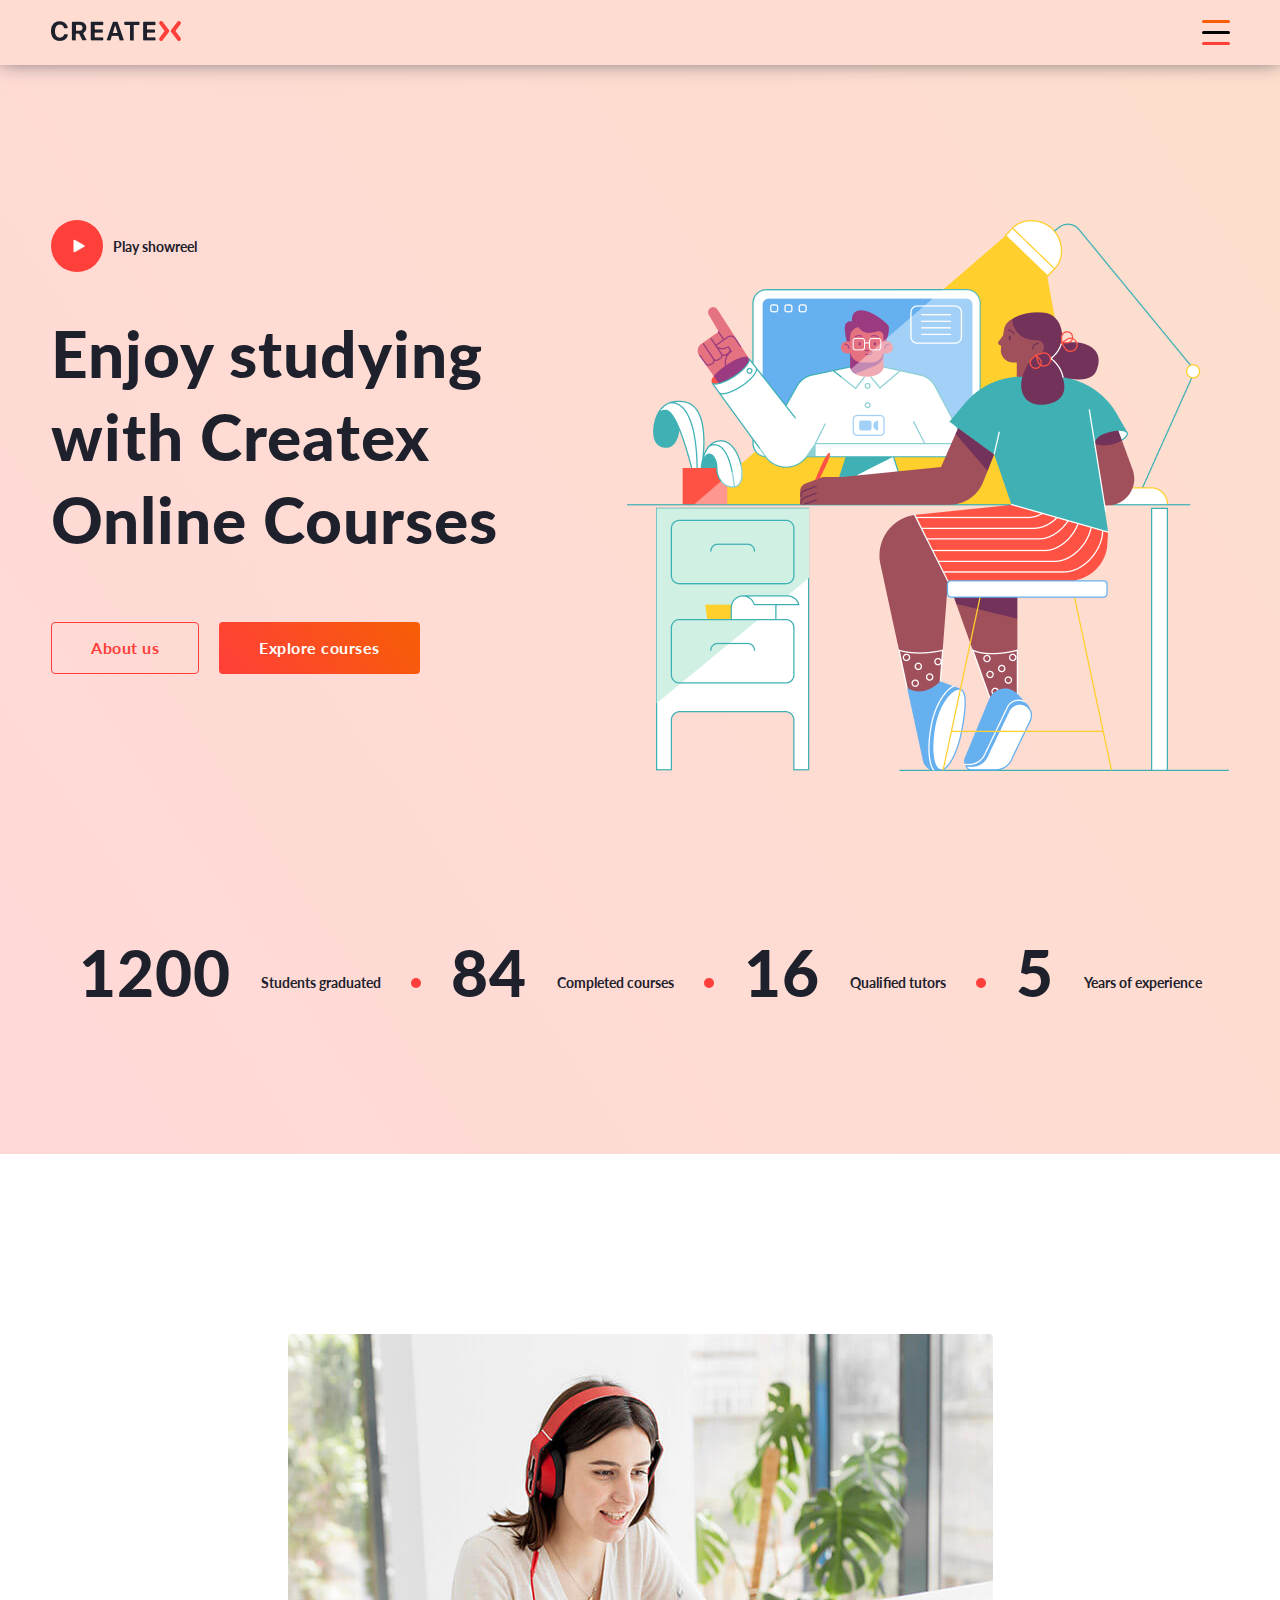
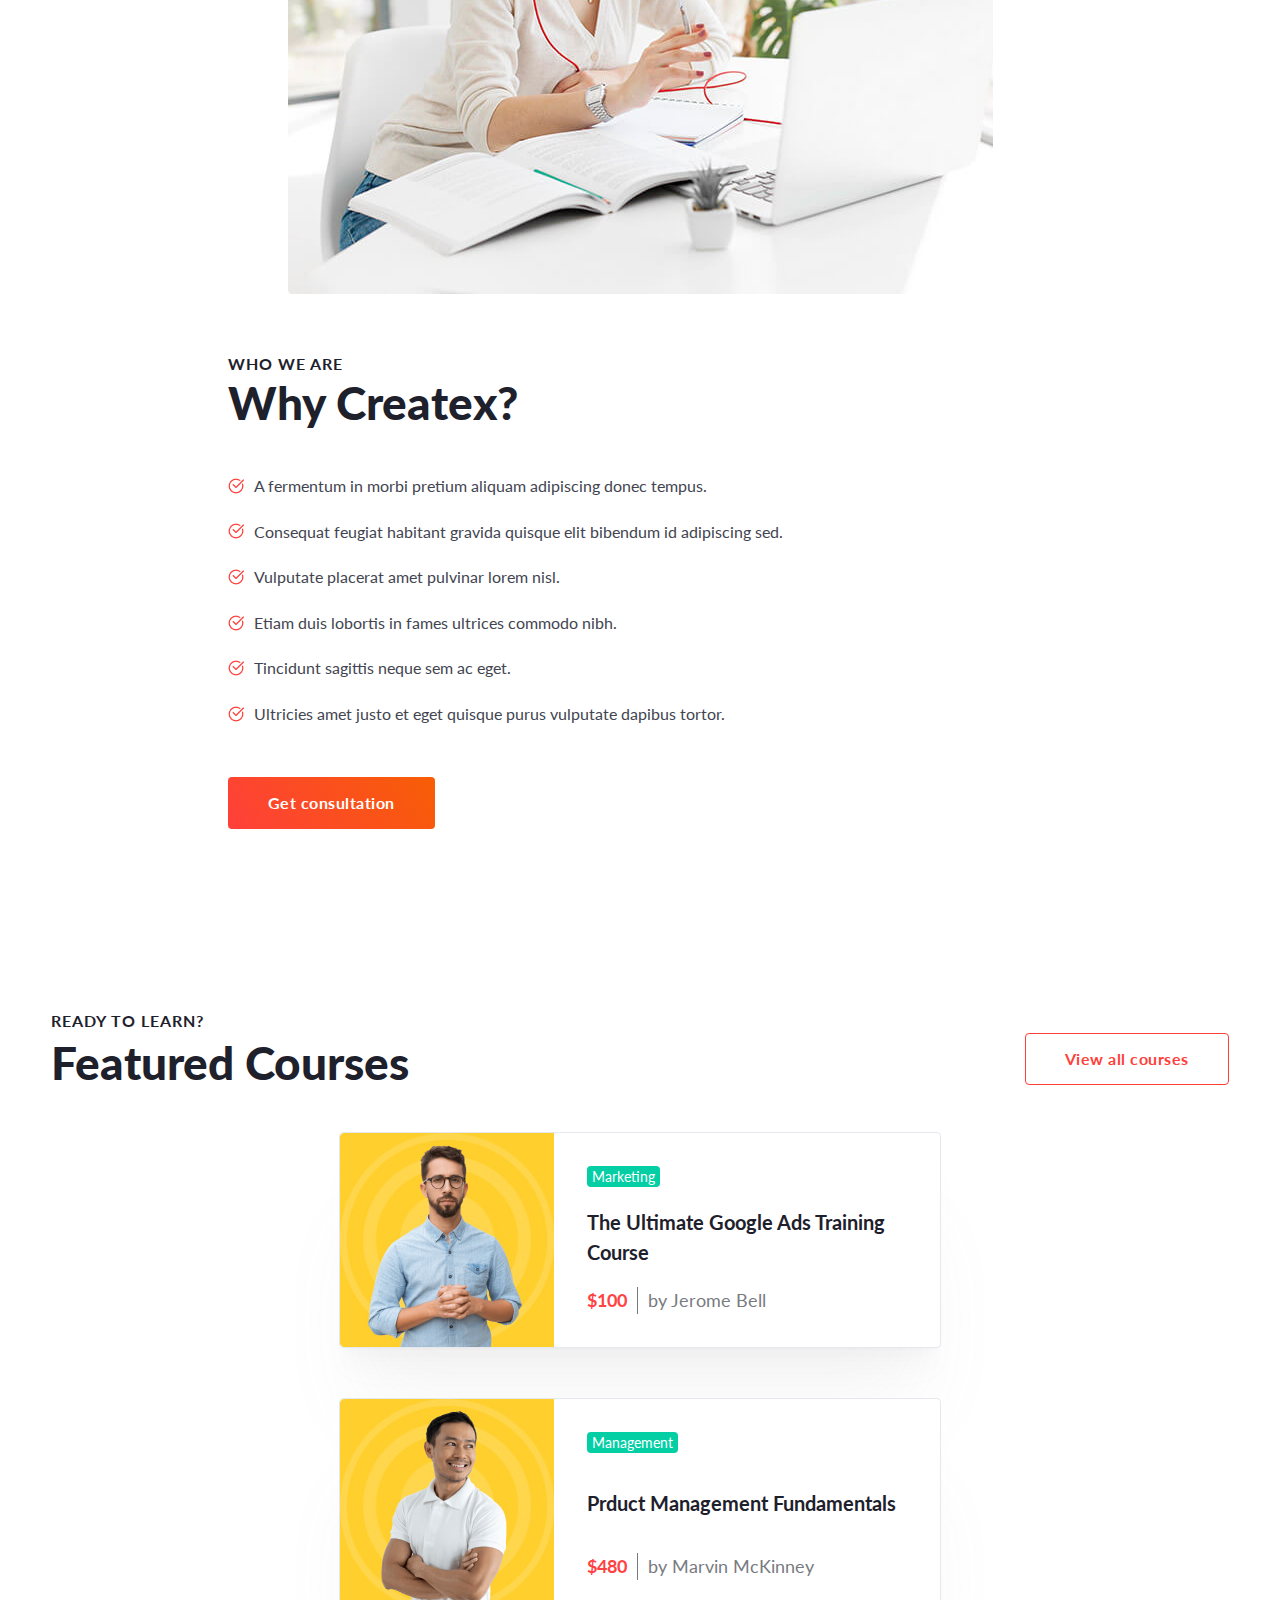
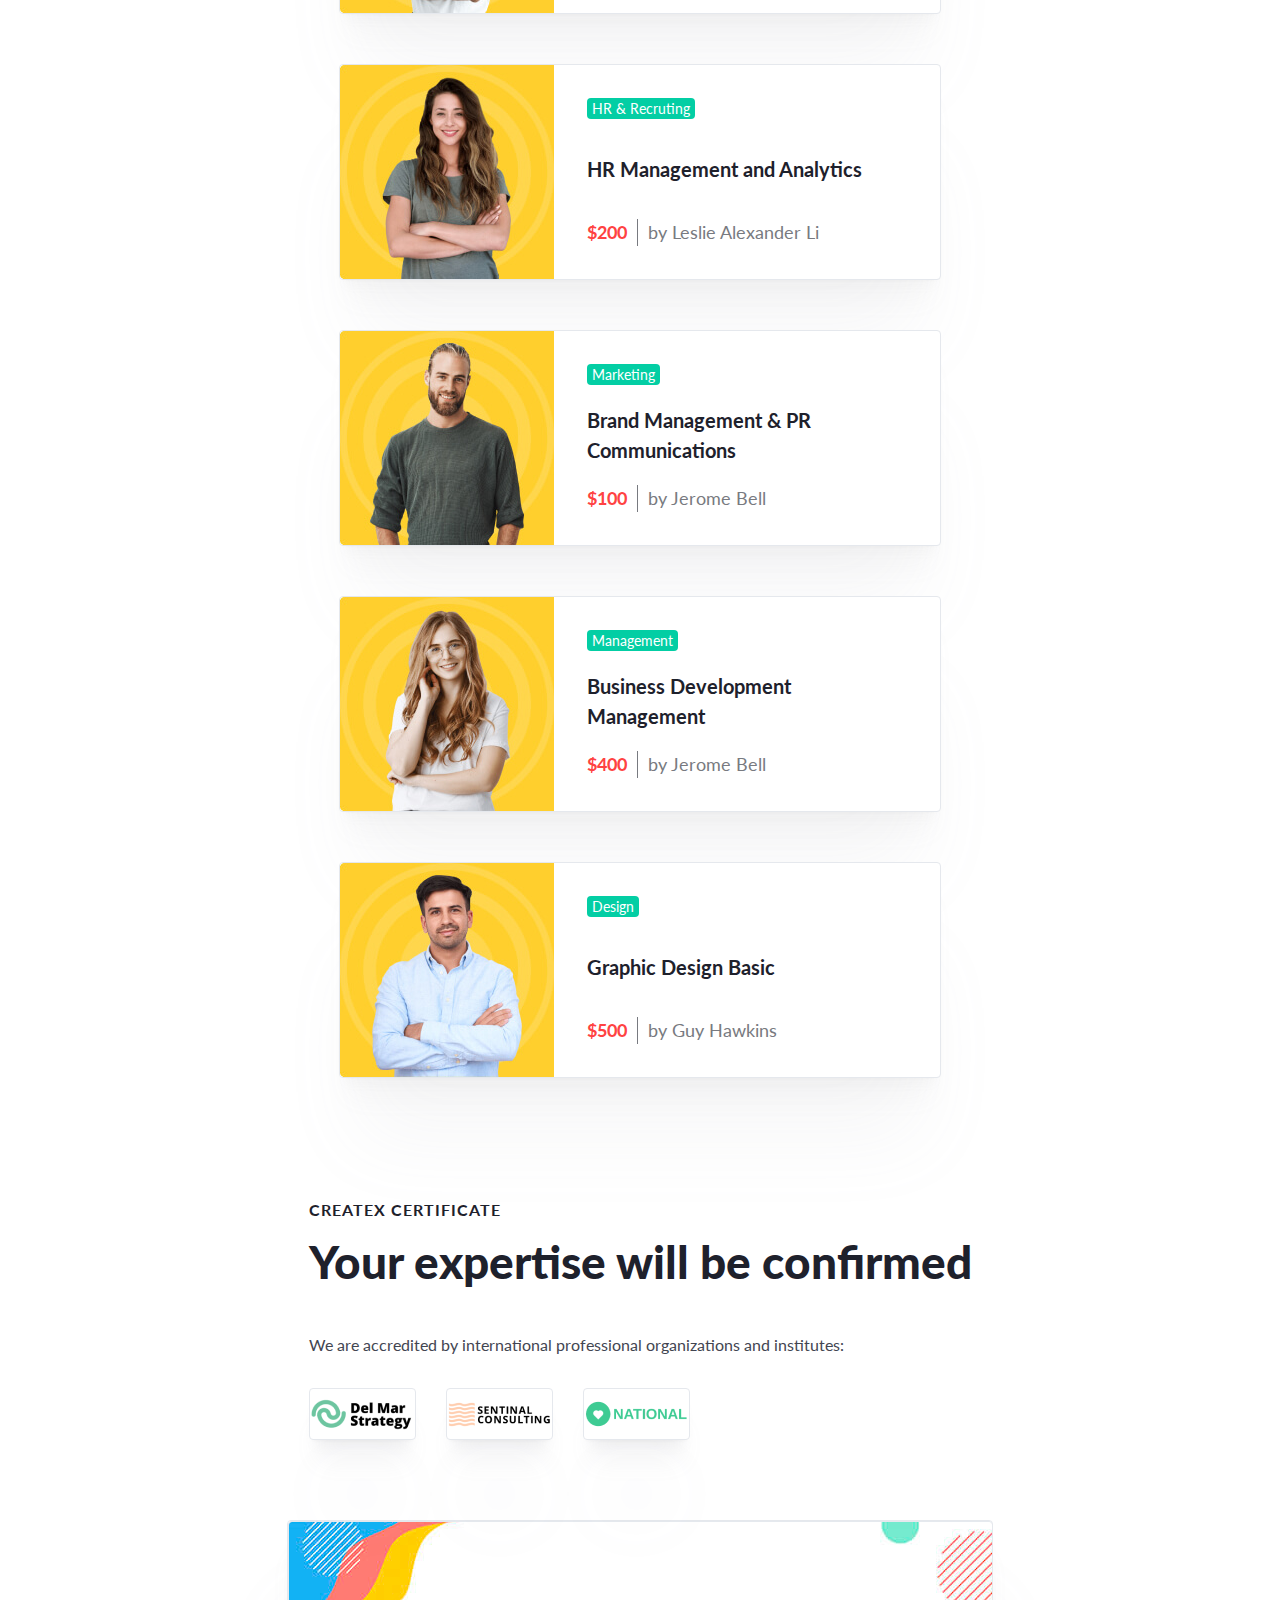
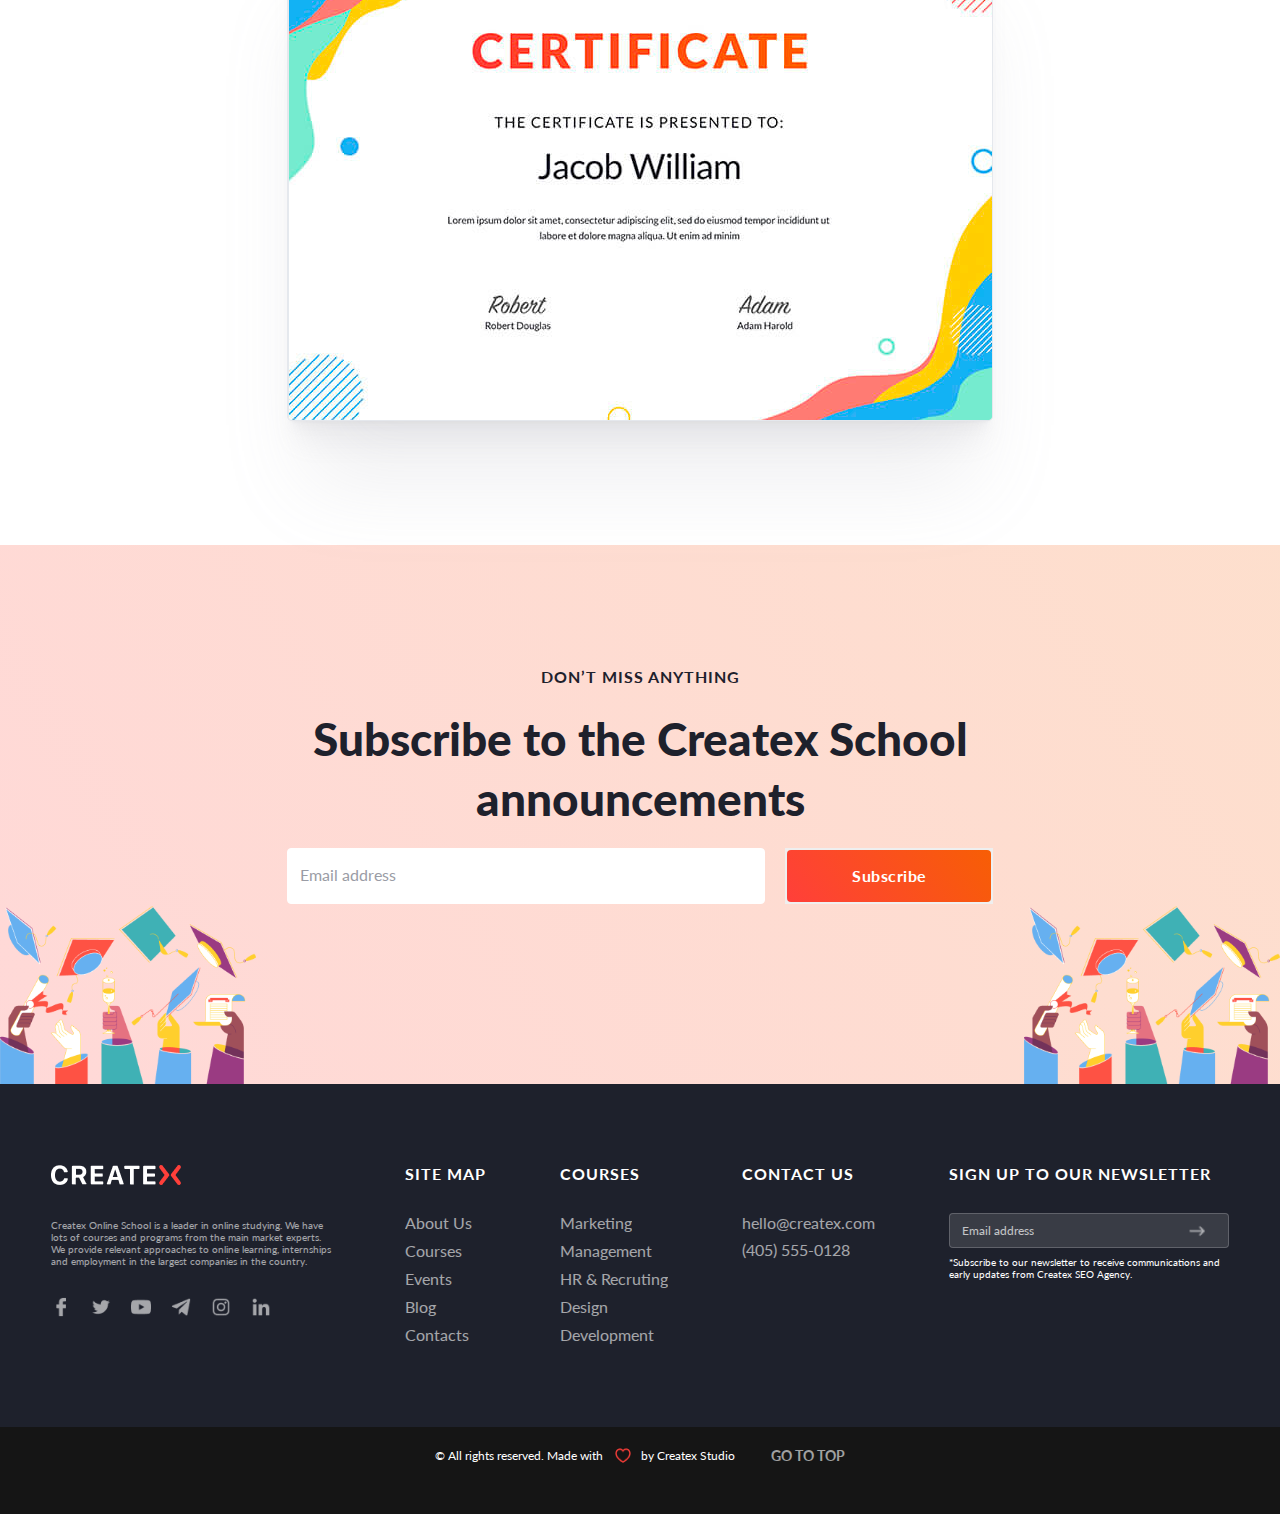
<file: index.html>
<!DOCTYPE html>
<html lang="en">
<head>
    <link rel="preconnect" href="https://fonts.googleapis.com">
    <link rel="preconnect" href="https://fonts.gstatic.com" crossorigin>
    <link href="https://fonts.googleapis.com/css2?family=Lato:wght@300;400;700&display=swap" rel="stylesheet">
    <link rel="stylesheet" href="index.css">
    <meta charset="UTF-8">
    <meta http-equiv="X-UA-Compatible" content="IE=edge">
    <meta name="viewport" content="width=device-width, initial-scale=1.0">
    <title>Document</title>
</head>
<body id="goTop">
    <input class="navbtn__input" type="checkbox" id="navbtn">
    <label class="close" for="navbtn"></label>
    <div class="bg"></div>
    <nav class="navbar">
        <div class="container">
            <div class="flexbox flexbox-g60 flexbox-ai">
                <a href="#"><img src="media/logo.png" alt=""></a>
                <ul>
                    <li><a href="#">About us</a></li>
                    <li><a href="courses.html">Courses</a></li>
                    <li><a href="#">Events</a></li>
                    <li><a href="#">Blog</a></li>
                    <li><a href="#">Contacts</a></li>
                </ul>
            </div>
            
            <div class="flexbox flexbox-g30 flexbox-ai">
                <a href="#">
                    <div class="btn">
                        <div class="btn__bg"></div>
                        <p>
                            Get consultation
                        </p>
                    </div>
                </a>
                
                <ul>
                    <img src="media/person.png" alt="">
                    <li><a href="#">Log in</a></li>
                    <li><a>/</a></li>
                    <li><a href="#">Register</a></li>
                </ul>
            </div>
           
            <label class="navbtn__icon" for="navbtn"><span class="navbtn__icon__elements" ></span></label>
        </div>
    </nav>

    <section class="showcase">
        <div class="container">
            <div class="text">
                <a href="#">
                <div class="flexbox flexbox-g10 flexbox-ai"><div class="circle">
                   
                        <img src="media/Polygon.png" alt="">
                    </div>
                    <p class="p">Play showreel</p>
                    
                </div></a>
                <h1>Enjoy studying
                    with Createx Online Courses</h1>
                    <div class="flexbox flexbox-g20">
                        <a href="#">
                            <div class="btn btn-transparent">
                                <div class="btn__bg"></div>
                                <p>
                                    About us
                                </p>
                            </div>
                        </a>
                        <a href="#">
                            <div class="btn">
                                <div class="btn__bg"></div>
                                <p>
                                    Explore courses
                                </p>
                            </div>
                        </a>
                    </div>
                   
                
            </div>
            <img src="media/illustration.png" alt="">
            
        </div>
        <div class="flexbox flexbox-c flexbox-g30 flexbox-ai">
            <h1>1200</h1><p class="p">Students graduated</p>
            <span></span>
            <h1>84</h1><p class="p">Completed courses</p>
        <span></span>
            <h1>16</h1><p class="p">Qualified tutors</p>
        <span></span>
            <h1>5</h1><p class="p">Years of experience</p>
        </div>
    </section>
    <section class="aboutUs">
        <div class="container">
            <div class="flexbox flexbox-sb">
                <img src="media/why createx.png" alt="">
                <div class="text">
                    <h2>Who we are</h2>
                    <h1>Why Createx?</h1>
                    <ul>
                        <li><img src="media/checked.png" alt="">
                        <p>A fermentum in morbi pretium aliquam adipiscing donec tempus.</p></li>
                        <li><img src="media/checked.png" alt=""><p>Consequat feugiat habitant gravida quisque elit bibendum id adipiscing sed.</p></li>
                        <li><img src="media/checked.png" alt=""><p>Vulputate placerat amet pulvinar lorem nisl.</p></li>
                        <li><img src="media/checked.png" alt=""><p>Etiam duis lobortis in fames ultrices commodo nibh.</p></li>
                        <li><img src="media/checked.png" alt="">
                        <p>Tincidunt sagittis neque sem ac eget.</p></li>
                        <li><img src="media/checked.png" alt="">
                        <p>Ultricies amet justo et eget quisque purus vulputate dapibus tortor.</p></li>
                    </ul>
                    <span>
                        <a href="#">
                            <div class="btn">
                                <div class="btn__bg"></div>
                                <p>
                                    Get consultation
                                </p>
                            </div>
                        </a>
                    </span>
                    
                </div>
            </div>
        </div>
    </section>

<section class="feature">
    <div class="container">
        <h2>Ready to learn?</h2>
        <div class="flexbox flexbox-sb">
            <h1>Featured Courses</h1>
            <a href="#">
                    <div class="btn btn-transparent">
                        <div class="btn__bg"></div>
                        <p>
                            View all courses
                        </p>
                    </div>
                
            </a>
        </div>
        <div class="cards">
            <div class="card">
                <img src="media/image1.png" alt="">
                <div class="text">
                    <h5>Marketing</h5>
                    <h1>The Ultimate Google Ads Training Course</h1>
                    <div class="flexbox flexbox-g10">
                        <p>$100</p>
                        <p>by Jerome Bell</p>
                    </div>
                </div>
            </div>
            <div class="card">
                <img src="media/image2.png" alt="">
                <div class="text">
                    <h5>Management</h5>
                    <h1>Prduct Management Fundamentals</h1>
                    <div class="flexbox flexbox-g10">
                        <p>$480</p>
                        <p>by Marvin McKinney</p>
                    </div>
                </div>
            </div>
            <div class="card">
                <img src="media/image3.png" alt="">
                <div class="text">
                    <h5>HR & Recruting</h5>
                    <h1>HR  Management and Analytics</h1>
                    <div class="flexbox flexbox-g10">
                        <p>$200</p>
                        <p>by Leslie Alexander Li</p>
                    </div>
                </div>
            </div>
            <div class="card">
                <img src="media/image4.png" alt="">
                <div class="text">
                    <h5>Marketing</h5>
                    <h1>Brand Management & PR Communications</h1>
                    <div class="flexbox flexbox-g10">
                        <p>$100</p>
                        <p>by Jerome Bell</p>
                    </div>
                </div>
            </div>
            <div class="card">
                <img src="media/image5.png" alt="">
                <div class="text">
                    <h5>Management</h5>
                    <h1>Business Development Management</h1>
                    <div class="flexbox flexbox-g10">
                        <p>$400</p>
                        <p>by Jerome Bell</p>
                    </div>
                </div>
            </div>
            <div class="card">
                <img src="media/image6.png" alt="">
                <div class="text">
                    <h5>Design</h5>
                    <h1>Graphic Design Basic</h1>
                    <div class="flexbox flexbox-g10">
                        <p>$500</p>
                        <p>by Guy Hawkins</p>
                    </div>
                </div>
            </div>
        </div>
    </div>
</section>

    <section class="certificate">
        <div class="container">
            <div class="flexbox flexbox-sb flexbox-ai">
                <div class="text">
                    <h2>Createx Certificate</h2>
                    <h1>Your expertise will be confirmed</h1>
                    <p>We are accredited by international professional organizations and institutes:</p>
                    <div class="flexbox flexbox-g30"><img src="media/Del Mar Strategy Logo 1.png" alt="">
                        
                    <img src="media/Sentinal Consulting Logo 1.png" alt=""><img src="media/National Health Logo 1.png" alt=""></div>
                </div>
                <div data-aos="fade-up"
     data-aos-anchor-placement="bottom-bottom">
     <img src="media/certificate.png" alt="">
</div>
            </div>
        </div>
    </section>
    <section class="subscribe">
        <div class="container">
            <h2>
                Don’t miss anything
            </h2>
            <h1>Subscribe to the Createx School announcements</h1>
            <form action="#">
                <input type="email" placeholder="Email address">
                <button class="btn" type="submit">
                    <div class="btn__bg"></div>
                                <p>
                                    Subscribe
                                </p>
                </button>
            </form>
            
        </div>
        <img src="media/chear up.png" alt="">
        <img src="media/chear up.png" alt="">
    </section>
</body>
<footer>
    <section class="part1">
        <div class="container">
            <div class="flexbox flexbox-column flexbox-sb">
                <a class="logo" href="#"><img src="media/logofoot.png" alt=""></a>
                <p class="greyish">
                    Createx Online School is a leader in online studying. We have lots of courses and programs from the main market experts. We provide relevant approaches to online learning, internships and employment in the largest companies in the country. 
                </p>
                <div class="flexbox flexbox-g20">
                   <a href="#"><div class="img img-1"></div></a>
                   <a href="#"><div class="img img-2"></div></a>
                   <a href="#"><div class="img img-3"></div></a>
                   <a href="#"><div class="img img-4"></div></a>
                   <a href="#"><div class="img img-5"></div></a>
                   <a href="#"><div class="img img-6"></div></a>
                </div>
            </div>
            <div class="flexbox flexbox-column flexbox-g30">
                <h1>SITE MAP</h1>
                <ul>
                    <li><a href="#">About Us</a></li>
                    <li><a href="#">Courses</a></li>
                    <li><a href="#">Events</a></li>
                    <li><a href="#">Blog</a></li>
                    <li><a href="#">Contacts</a></li>
                </ul>
            </div>
            <div class="flexbox flexbox-column flexbox-g30">
                <h1>COURSES</h1>
                <ul>
                    <li><a href="#">Marketing</a></li>
                    <li><a href="#">Management</a></li>
                    <li><a href="#">HR & Recruting</a></li>
                    <li><a href="#">Design</a></li>
                    <li><a href="#">Development</a></li>
                </ul>
            </div>
            <div class="flexbox flexbox-column flexbox-g30">
                <h1>CONTACT US</h1>
                <ul>
                    <li><div class="flexbox flexbox-g10"> 
                        <a href="mailto:hello@createx.com">hello@createx.com</a>
                    </div></li>
                    <li><div class="flexbox flexbox-g10">
                        <a href="phone:(405) 555-0128">(405) 555-0128</a>
                    </div></li>
                </ul>
                
                
                
               
            </div>
            <div class="flexbox flexbox-column flexbox-g30">
                
                    <h1>SIGN UP TO OUR NEWSLETTER</h1>
                    
                    <ul>
                        <li><form action="#">
                            <input type="email" placeholder="Email address">
                            <button type="submit"></button>
                        </form></li>
                        <li><p>
                            *Subscribe to our newsletter to receive communications and early updates from Createx SEO Agency.
                        </p></li>
                    </ul>
                    
                
            </div>
        </div>
        
    </section>
    <section class="part2">
        <div class="container">
            <div class="flexbox flexbox-sb flexbox-ai">
                <div class="flexbox flexbox-g10"><p>© All rights reserved. Made with</p><img src="media/love.png" alt=""><p>by Createx Studio </p></div>
                <a href="#goTop"><h1>GO TO TOP</h1></a>
                
                
            </div>
        </div>
       
    </section>
</footer>
</html>
</file>
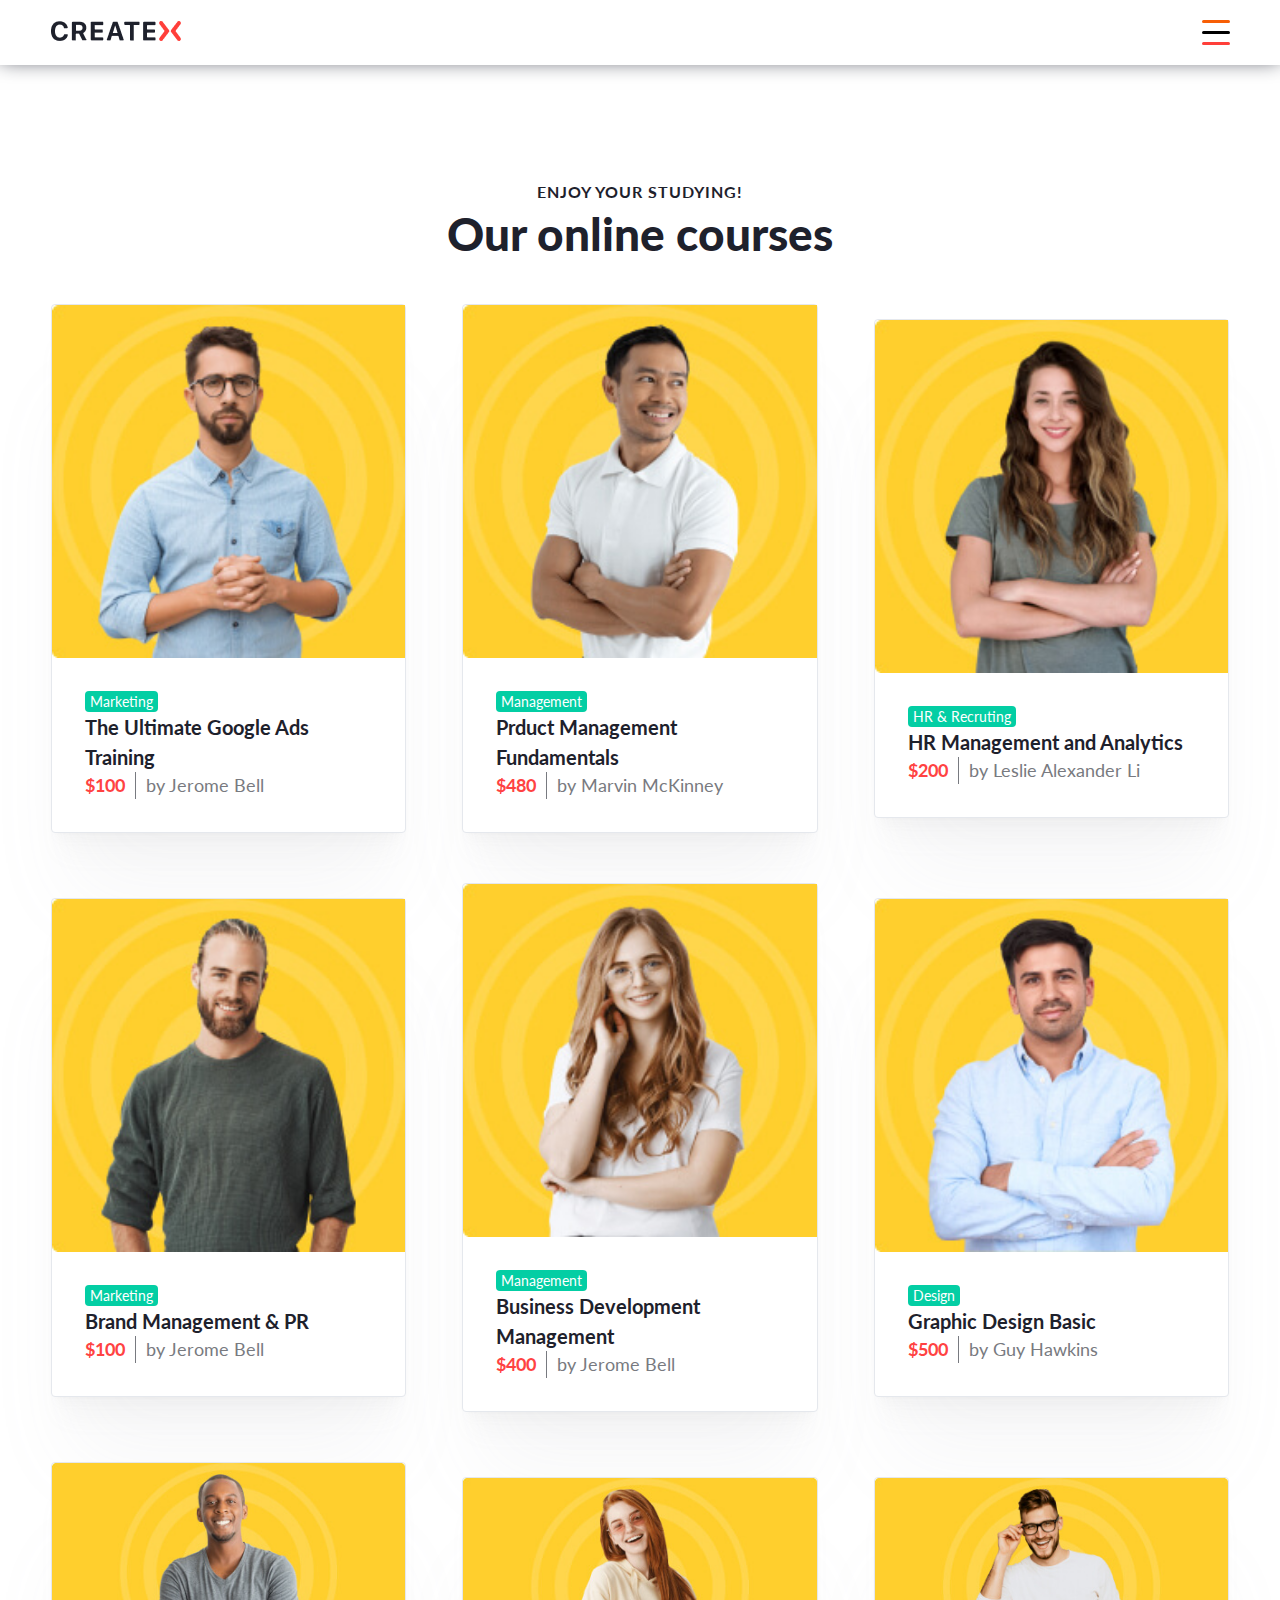
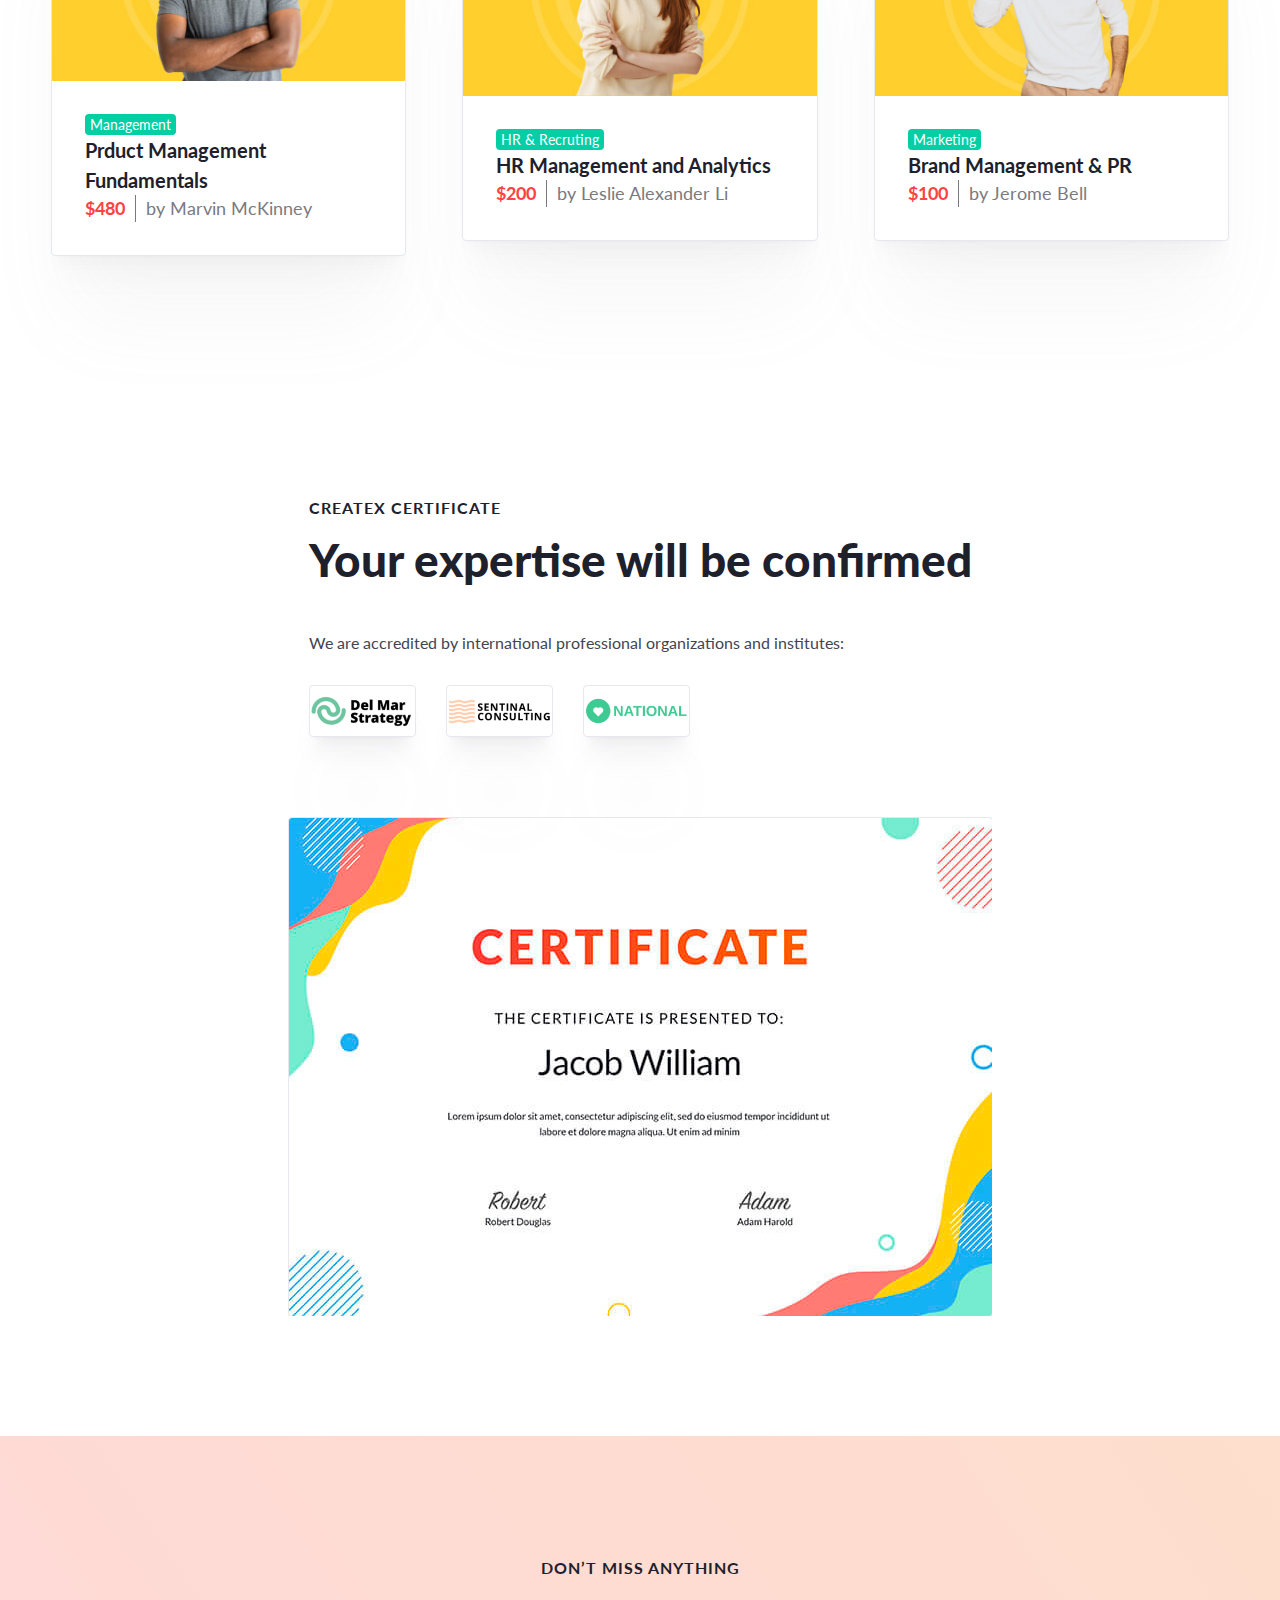
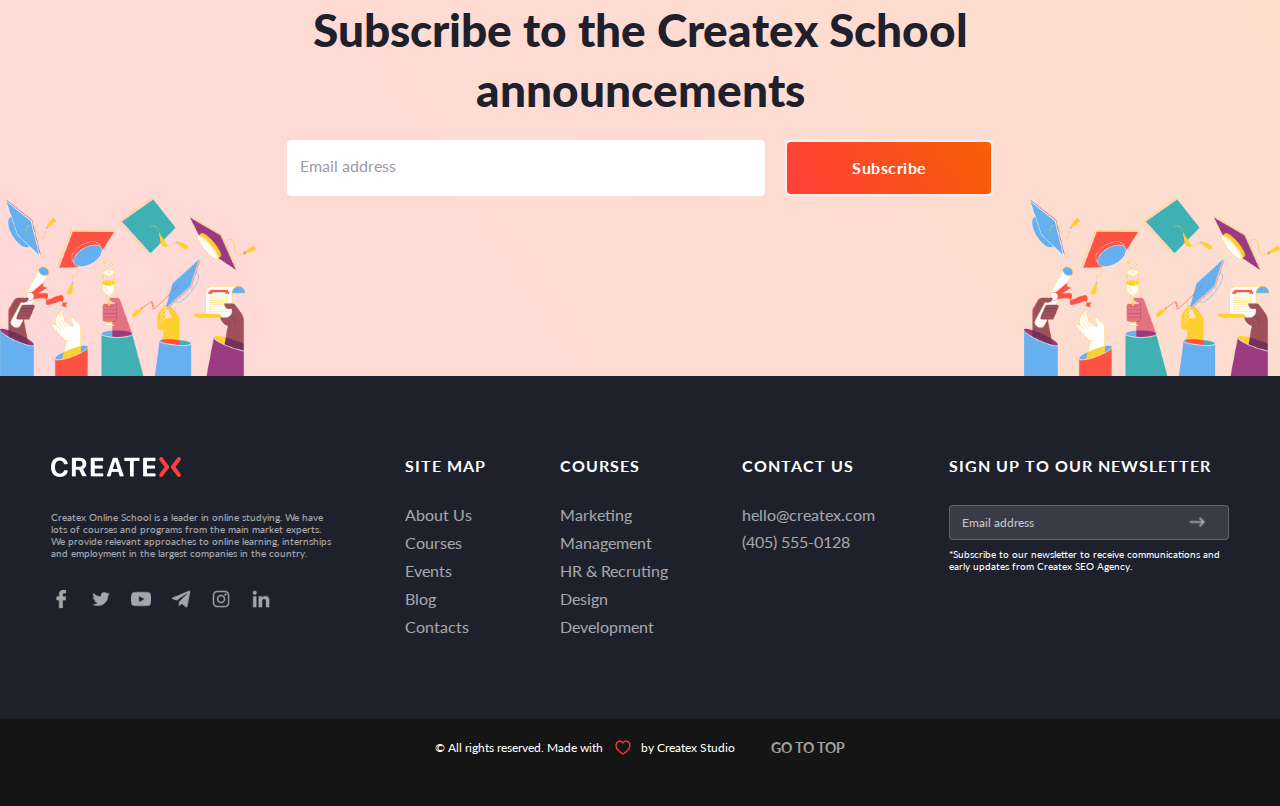
<file: courses.html>
<!DOCTYPE html>
<html lang="en">
<head>
    <link rel="preconnect" href="https://fonts.googleapis.com">
    <link rel="preconnect" href="https://fonts.gstatic.com" crossorigin>
    <link href="https://fonts.googleapis.com/css2?family=Lato:wght@300;400;700&display=swap" rel="stylesheet">
    <link rel="stylesheet" href="index.css">
    <meta charset="UTF-8">
    <meta http-equiv="X-UA-Compatible" content="IE=edge">
    <meta name="viewport" content="width=device-width, initial-scale=1.0">
    <title>Document</title>
</head>
<body id="goTop">
    <input class="navbtn__input" type="checkbox" id="navbtn">
    <label class="close" for="navbtn"></label>
    <div class="bg"></div>
    <nav class="navbar navbar-white">
        <div class="container">
            <div class="flexbox flexbox-g60 flexbox-ai">
                <a href="#"><img src="media/logo.png" alt=""></a>
                <ul>
                    <li><a href="#">About us</a></li>
                    <li><a class="active" href="index.html">Courses</a></li>
                    <li><a href="#">Events</a></li>
                    <li><a href="#">Blog</a></li>
                    <li><a href="#">Contacts</a></li>
                </ul>
            </div>
            
            <div class="flexbox flexbox-g30 flexbox-ai">
                <a href="#">
                    <div class="btn">
                        <div class="btn__bg"></div>
                        <p>
                            Get consultation
                        </p>
                    </div>
                </a>
                
                <ul>
                    <img src="media/person.png" alt="">
                    <li><a href="#">Log in</a></li>
                    <li><a>/</a></li>
                    <li><a href="#">Register</a></li>
                </ul>
            </div>
           
            <label class="navbtn__icon" for="navbtn"><span class="navbtn__icon__elements" ></span></label>
        </div>
    </nav>

    <section class="lessons">
        <div class="container">
            <div class="flexbox flexbox-ai flexbox-column">
               <h2>Enjoy your studying!</h2>
            <h1>Our online courses</h1> 
            </div>
            <div class="cards">
                <div class="card">
                    <img src="media/image1.png" alt="">
                    <div class="text">
                        <h5>Marketing</h5>
                        <h1>The Ultimate Google Ads Training</h1>
                        <div class="flexbox flexbox-g10">
                            <p>$100</p>
                            <p>by Jerome Bell</p>
                        </div>
                    </div>
                </div>
                <div class="card">
                    <img src="media/image2.png" alt="">
                    <div class="text">
                        <h5>Management</h5>
                        <h1>Prduct Management Fundamentals</h1>
                        <div class="flexbox flexbox-g10">
                            <p>$480</p>
                            <p>by Marvin McKinney</p>
                        </div>
                    </div>
                </div>
                <div class="card">
                    <img src="media/image3.png" alt="">
                    <div class="text">
                        <h5>HR & Recruting</h5>
                        <h1>HR  Management and Analytics</h1>
                        <div class="flexbox flexbox-g10">
                            <p>$200</p>
                            <p>by Leslie Alexander Li</p>
                        </div>
                    </div>
                </div>
                <div class="card">
                    <img src="media/image4.png" alt="">
                    <div class="text">
                        <h5>Marketing</h5>
                        <h1>Brand Management & PR</h1>
                        <div class="flexbox flexbox-g10">
                            <p>$100</p>
                            <p>by Jerome Bell</p>
                        </div>
                    </div>
                </div>
                <div class="card">
                    <img src="media/image5.png" alt="">
                    <div class="text">
                        <h5>Management</h5>
                        <h1>Business Development Management</h1>
                        <div class="flexbox flexbox-g10">
                            <p>$400</p>
                            <p>by Jerome Bell</p>
                        </div>
                    </div>
                </div>
                <div class="card">
                    <img src="media/image6.png" alt="">
                    <div class="text">
                        <h5>Design</h5>
                        <h1>Graphic Design Basic</h1>
                        <div class="flexbox flexbox-g10">
                            <p>$500</p>
                            <p>by Guy Hawkins</p>
                        </div>
                    </div>
                </div>
                <div class="card">
                    <img src="media/image7.png" alt="">
                    <div class="text">
                        <h5>Management</h5>
                        <h1>Prduct Management Fundamentals</h1>
                        <div class="flexbox flexbox-g10">
                            <p>$480</p>
                            <p>by Marvin McKinney</p>
                        </div>
                    </div>
                </div>
                <div class="card">
                    <img src="media/image8.png" alt="">
                    <div class="text">
                        <h5>HR & Recruting</h5>
                        <h1>HR  Management and Analytics</h1>
                        <div class="flexbox flexbox-g10">
                            <p>$200</p>
                            <p>by Leslie Alexander Li</p>
                        </div>
                    </div>
                </div>
                <div class="card">
                    <img src="media/image9.png" alt="">
                    <div class="text">
                        <h5>Marketing</h5>
                        <h1>Brand Management & PR </h1>
                        <div class="flexbox flexbox-g10">
                            <p>$100</p>
                            <p>by Jerome Bell</p>
                        </div>
                    </div>
                </div>
        </div>
        </div>
    </section>


    <section class="certificate">
        <div class="container">
            <div class="flexbox flexbox-sb flexbox-ai">
                <div class="text">
                    <h2>Createx Certificate</h2>
                    <h1>Your expertise will be confirmed</h1>
                    <p>We are accredited by international professional organizations and institutes:</p>
                    <div class="flexbox flexbox-g30"><img src="media/Del Mar Strategy Logo 1.png" alt="">
                    <img src="media/Sentinal Consulting Logo 1.png" alt=""><img src="media/National Health Logo 1.png" alt=""></div>
                </div>
                <img src="media/certificate.png" alt="">
            </div>
        </div>
    </section>
    <section class="subscribe">
        <div class="container">
            <h2>
                Don’t miss anything
            </h2>
            <h1>Subscribe to the Createx School announcements</h1>
            <form action="#">
                <input type="email" placeholder="Email address">
                <button class="btn" type="submit">
                    <div class="btn__bg"></div>
                                <p>
                                    Subscribe
                                </p>
                </button>
            </form>
            
        </div>
        <img src="media/chear up.png" alt="">
        <img src="media/chear up.png" alt="">
    </section>

</body>
<footer>
    <section class="part1">
        <div class="container">
            <div class="flexbox flexbox-column flexbox-sb">
                <a class="logo" href="#"><img src="media/logofoot.png" alt=""></a>
                <p class="greyish">
                    Createx Online School is a leader in online studying. We have lots of courses and programs from the main market experts. We provide relevant approaches to online learning, internships and employment in the largest companies in the country. 
                </p>
                <div class="flexbox flexbox-g20">
                   <a href="#"><div class="img img-1"></div></a>
                   <a href="#"><div class="img img-2"></div></a>
                   <a href="#"><div class="img img-3"></div></a>
                   <a href="#"><div class="img img-4"></div></a>
                   <a href="#"><div class="img img-5"></div></a>
                   <a href="#"><div class="img img-6"></div></a>
                </div>
            </div>
            <div class="flexbox flexbox-column flexbox-g30">
                <h1>SITE MAP</h1>
                <ul>
                    <li><a href="#">About Us</a></li>
                    <li><a class="active" href="#">Courses</a></li>
                    <li><a href="#">Events</a></li>
                    <li><a href="#">Blog</a></li>
                    <li><a href="#">Contacts</a></li>
                </ul>
            </div>
            <div class="flexbox flexbox-column flexbox-g30">
                <h1>COURSES</h1>
                <ul>
                    <li><a href="#">Marketing</a></li>
                    <li><a href="#">Management</a></li>
                    <li><a href="#">HR & Recruting</a></li>
                    <li><a href="#">Design</a></li>
                    <li><a href="#">Development</a></li>
                </ul>
            </div>
            <div class="flexbox flexbox-column flexbox-g30">
                <h1>CONTACT US</h1>
                <ul>
                    <li><div class="flexbox flexbox-g10"> 
                        <a href="mailto:hello@createx.com">hello@createx.com</a>
                    </div></li>
                    <li><div class="flexbox flexbox-g10">
                        <a href="phone:(405) 555-0128">(405) 555-0128</a>
                    </div></li>
                </ul>
                
                
                
               
            </div>
            <div class="flexbox flexbox-column flexbox-g30">
                
                    <h1>SIGN UP TO OUR NEWSLETTER</h1>
                    
                    <ul>
                        <li><form action="#">
                            <input type="email" placeholder="Email address">
                            <button type="submit"></button>
                        </form></li>
                        <li><p>
                            *Subscribe to our newsletter to receive communications and early updates from Createx SEO Agency.
                        </p></li>
                    </ul>
                    
                
            </div>
        </div>
        
    </section>
    <section class="part2">
        <div class="container">
            <div class="flexbox flexbox-sb flexbox-ai">
                <div class="flexbox flexbox-g10"><p>© All rights reserved. Made with</p><img src="media/love.png" alt=""><p>by Createx Studio </p></div>
                <a href="#goTop"><h1>GO TO TOP</h1></a>
                
                
            </div>
        </div>
       
    </section>
    
</footer>
</html>
</file>
<file: index.css>
@keyframes rotation {
  0% {
    transform: rotate(0deg);
  }
  50% {
    transform: rotate(360deg);
  }
  100% {
    transform: rotate(0deg);
  }
}
.flexbox {
  display: flex;
  position: relative;
}
.flexbox-sb {
  justify-content: space-between;
}
.flexbox-sa {
  justify-content: space-around;
}
.flexbox-end {
  justify-content: end;
}
.flexbox-c {
  justify-content: center;
}
.flexbox-ai {
  align-items: center;
}
.flexbox-column {
  flex-direction: column;
}
.flexbox-wrap {
  flex-wrap: wrap;
}
.flexbox-g10 {
  gap: 10px;
}
.flexbox-g20 {
  gap: 20px;
}
.flexbox-g25 {
  gap: 25px;
}
.flexbox-g30 {
  gap: 30px;
}
.flexbox-g40 {
  gap: 40px;
}
.flexbox-g60 {
  gap: 60px;
}
.flexbox-g50 {
  gap: 50px;
}

* {
  padding: 0;
  margin: 0;
  list-style: none;
  text-decoration: none;
  box-sizing: content-box;
}

.container {
  max-width: 1360px;
  margin: 0 auto;
}

.bg {
  position: fixed;
  top: -100%;
  left: 0;
  width: 100%;
  height: 110%;
  z-index: 41;
  transition: all 1s ease-in-out;
}

.close {
  width: 100%;
  height: 100vh;
  background: rgba(0, 0, 0, 0.25);
  position: fixed;
  top: 0;
  left: -100%;
  z-index: 40;
  opacity: 0;
  transition: all 1s ease-in-out;
}

input[type=checkbox] {
  display: none;
}

.navbtn__icon {
  z-index: 56;
  display: none;
}
.navbtn__icon:hover .navbtn__icon__elements::after {
  background-color: #F75E05;
}
.navbtn__icon:hover .navbtn__icon__elements::before {
  background-color: #FF3F3A;
}
.navbtn__icon .navbtn__icon__elements::before {
  position: absolute;
  display: block;
  background-color: #F75E05;
  height: 100%;
  width: 100%;
  top: -11px;
  border-radius: 6px;
  content: "";
  transition: all 1s ease-in;
}
.navbtn__icon .navbtn__icon__elements::after {
  position: absolute;
  display: block;
  background-color: #FF3F3A;
  height: 100%;
  width: 100%;
  top: 11px;
  border-radius: 6px;
  content: "";
  transition: all 1s ease-in;
}
.navbtn__icon .navbtn__icon__elements {
  display: block;
  position: relative;
  background-color: black;
  height: 3.5px;
  border-radius: 6px;
  width: 28px;
  transition: all 1s ease-in;
}

.circle {
  position: relative;
  width: 52px;
  height: 52px;
  background: #FF3F3A;
  border-radius: 50%;
}
.circle img {
  position: absolute;
  top: 50%;
  left: 53%;
  transform: translate(-50%, -50%);
}

.btn {
  position: relative;
  padding: 0 40px;
}
.btn p {
  position: relative;
  color: #FFFFFF;
  font-family: "Lato";
  font-style: normal;
  font-weight: 700;
  font-size: 16px;
  line-height: 52px;
  letter-spacing: 0.5px;
  z-index: 3;
}
.btn-transparent .btn__bg {
  z-index: 2;
  position: absolute;
  background: transparent;
  border: 1px solid #FF3F3A;
  border-radius: 4px;
  inset: 0;
  transition: opacity 0.6s linear;
}
.btn-transparent:hover .btn__bg::before {
  opacity: 1;
}
.btn-transparent .btn__bg::before {
  position: absolute;
  background: transparent;
  border: 4px solid #FF3F3A;
  box-shadow: 0 3px 3px gray;
  border-radius: 4px;
  content: "";
  inset: 0;
  opacity: 0;
  z-index: 1;
  transition: opacity 0.6s linear;
}
.btn-transparent p {
  position: relative;
  color: #FF3F3A;
  font-family: "Lato";
  font-style: normal;
  font-weight: 700;
  font-size: 16px;
  line-height: 52px;
  letter-spacing: 0.5px;
  z-index: 3;
}
.btn-transparent p:hover {
  color: #F75E05;
}
.btn__bg {
  z-index: 2;
  position: absolute;
  background: linear-gradient(53deg, #FF3F3A 0%, #F75E05 100%);
  border-radius: 4px;
  inset: 0;
  transition: opacity 0.6s linear;
}
.btn:hover .btn__bg::before {
  opacity: 1;
}
.btn__bg::before {
  position: absolute;
  background: linear-gradient(53deg, #F75E05 0%, #FF3F3A 100%);
  box-shadow: 0 3px 3px gray;
  border-radius: 4px;
  content: "";
  inset: 0;
  opacity: 0;
  z-index: 1;
  transition: opacity 0.6s linear;
}

nav.navbar {
  z-index: 55;
  position: fixed;
  width: 100%;
  background: #FEDCD2;
  box-shadow: 0px -5px 20px #424551;
  padding: 20px 0;
}
nav.navbar-white {
  background-color: white;
}
nav.navbar .container {
  display: flex;
  justify-content: space-between;
  align-items: center;
}
nav.navbar .flexbox-g60 a.active {
  color: #FF3F3A;
}
nav.navbar .flexbox-g60 ul {
  display: flex;
  gap: 40px;
}
nav.navbar .flexbox-g60 a {
  font-family: "Lato";
  font-style: normal;
  font-weight: 700;
  font-size: 16px;
  color: #424551;
}
nav.navbar .flexbox-g30 ul {
  display: flex;
  gap: 5px;
}
nav.navbar .flexbox-g30 ul img {
  padding-right: 10px;
}
nav.navbar .flexbox-g30 ul a {
  font-family: "Lato";
  font-style: normal;
  font-weight: 700;
  font-size: 16px;
  align-items: center;
  color: #424551;
  transition: all 0.6s linear;
}
nav.navbar .flexbox-g30 ul a:not(li:nth-child(3) a):hover {
  color: #FF3F3A;
  transition: all 0.6s linear;
}

footer .part1 {
  background: #1E212C;
  padding: 80px 0 80px;
}
footer .part1 ul {
  display: flex;
  gap: 8px;
  flex-direction: column;
}
footer .part1 .container {
  position: relative;
  display: flex;
  justify-content: space-between;
  flex-wrap: wrap;
}
footer .part1 form {
  position: relative;
}
footer .part1 form input[type=email] {
  width: 95%;
  padding: 9px 0 9px 12px;
  display: flex;
  z-index: 40;
  opacity: 1;
  background: rgba(255, 255, 255, 0.12);
  border: 1px solid rgba(255, 255, 255, 0.2);
  border-radius: 4px;
}
footer .part1 form input[type=email]::placeholder {
  font-family: "Lato";
  font-style: normal;
  font-weight: 400;
  font-size: 12px;
  color: #FFFFFF;
  opacity: 0.7;
}
footer .part1 form input[type=email]:focus {
  opacity: 0.6;
}
footer .part1 form button {
  position: absolute;
  background-repeat: no-repeat;
  background-size: contain;
  top: 50%;
  right: 20px;
  width: 20px;
  height: 20px;
  transform: translateY(-50%);
  border-color: transparent;
  background-color: transparent;
  background-image: url(media/Right.png);
}
footer .part1 form button:hover {
  background-image: url(media/Right\ \(Stroke\).png);
  top: 59%;
}
footer .part1 footer .part1 .container {
  position: relative;
  display: flex;
  justify-content: space-between;
  flex-wrap: wrap;
}
footer .part1 h1 {
  font-family: "Lato";
  font-style: normal;
  font-weight: 700;
  font-size: 16px;
  letter-spacing: 1px;
  text-transform: uppercase;
  color: #FFFFFF;
}
footer .part1 p {
  font-family: "Lato";
  font-style: normal;
  font-weight: 400;
  font-size: 10px;
  color: #FFFFFF;
  max-width: 280px;
}
footer .part1 p.greyish {
  opacity: 60%;
}
footer .part1 .flexbox-g20 a {
  opacity: 100%;
}
footer .part1 a {
  font-family: "Lato";
  font-style: normal;
  font-weight: 400;
  font-size: 16px;
  color: #FFFFFF;
  opacity: 60%;
  transition: all 1s ease-in-out;
}
footer .part1 a:hover {
  opacity: 100%;
  transition: all 1s ease-in-out;
}
footer .part1 a.logo {
  opacity: 100%;
}
footer .part1 .flexbox-g20 a {
  position: relative;
  width: 20px;
  height: 20px;
}
footer .part1 .flexbox-g20 .img {
  position: absolute;
  inset: 0;
  background-repeat: no-repeat;
  background-size: contain;
}
footer .part1 .flexbox-g20 .img-1 {
  background-image: url(media/facebook\(stroke\).png);
}
footer .part1 .flexbox-g20 .img-1:hover {
  background-image: url(media/facebook.png);
}
footer .part1 .flexbox-g20 .img-2 {
  background-image: url(media/Twitter\(stroke\).png);
}
footer .part1 .flexbox-g20 .img-2:hover {
  background-image: url(media/twitter.png);
}
footer .part1 .flexbox-g20 .img-3 {
  background-image: url(media/YouTube\ \(Stroke\).png);
}
footer .part1 .flexbox-g20 .img-3:hover {
  background-image: url(media/YouTube.png);
}
footer .part1 .flexbox-g20 .img-4 {
  background-image: url(media/telegram\(stroke\).png);
}
footer .part1 .flexbox-g20 .img-4:hover {
  background-image: url(media/telegram.png);
}
footer .part1 .flexbox-g20 .img-5 {
  background-image: url(media/Instagram\(stroke\).png);
}
footer .part1 .flexbox-g20 .img-5:hover {
  background-image: url(media/instagram.png);
}
footer .part1 .flexbox-g20 .img-6 {
  background-image: url(media/Linked-In\(stroke\).png);
}
footer .part1 .flexbox-g20 .img-6:hover {
  background-image: url(media/in.png);
}

footer .part2 {
  position: relative;
  padding: 18px 0;
  width: 100%;
  background-repeat: no-repeat;
  background-size: cover;
  background-color: #151515;
}
footer .part2 p {
  font-family: "Lato";
  font-style: normal;
  font-weight: 400;
  font-size: 12px;
  display: flex;
  align-items: center;
  color: #FFFFFF;
}
footer .part2 p:first-child {
  min-width: 170px;
}
footer .part2 p:nth-child(3) {
  min-width: 100px;
}
footer .part2 h1 {
  font-family: "Lato";
  font-style: normal;
  font-weight: 700;
  font-size: 14px;
  line-height: 150%;
  /* identical to box height, or 21px */
  display: flex;
  align-items: center;
  color: #FFFFFF;
  opacity: 0.6;
}

section.showcase {
  position: relative;
  background: linear-gradient(55.95deg, rgba(255, 63, 58, 0.2), rgba(247, 94, 5, 0.2));
  padding: 220px 0 80px;
}
section.showcase > .flexbox:last-child {
  margin-top: 120px;
}
section.showcase span {
  border-radius: 50%;
  background-color: #FF3F3A;
  width: 10px;
  height: 10px;
}
section.showcase .container {
  display: flex;
}
section.showcase .text {
  width: 50%;
}
section.showcase .p {
  font-family: "Lato";
  font-style: normal;
  font-weight: 700;
  font-size: 14px;
  line-height: 150%;
  color: #1E212C;
}
section.showcase h1 {
  font-family: "Lato";
  font-style: normal;
  font-weight: 900;
  font-size: 64px;
  line-height: 130%;
  letter-spacing: 1px;
  color: #1E212C;
  margin: 40px 0 60px;
  max-width: 500px;
}

section.aboutUs {
  position: relative;
  padding: 180px 0;
}
section.aboutUs .container > img {
  width: 50%;
  height: auto;
}
section.aboutUs h2 {
  font-family: "Lato";
  font-style: normal;
  font-weight: 700;
  font-size: 16px;
  letter-spacing: 1px;
  text-transform: uppercase;
  color: #1E212C;
}
section.aboutUs .text {
  width: 40%;
}
section.aboutUs h1 {
  font-family: "Lato";
  font-style: normal;
  font-weight: 900;
  font-size: 46px;
  line-height: 130%;
  color: #1E212C;
  margin-bottom: 40px;
}
section.aboutUs ul {
  display: flex;
  flex-direction: column;
  gap: 20px;
  margin-bottom: 50px;
}
section.aboutUs ul p {
  font-family: "Lato";
  font-style: normal;
  font-weight: 400;
  font-size: 16px;
  line-height: 160%;
  color: #424551;
}
section.aboutUs li {
  display: flex;
  align-items: center;
  gap: 10px;
}
section.aboutUs span {
  display: flex;
  justify-content: flex-start;
}

section.subscribe {
  position: relative;
  background: linear-gradient(55.95deg, rgba(255, 63, 58, 0.2), rgba(247, 94, 5, 0.2));
  padding: 120px 0 180px;
}
section.subscribe .container {
  display: flex;
  flex-direction: column;
  gap: 20px;
  align-items: center;
}
section.subscribe h2 {
  font-family: "Lato";
  font-style: normal;
  font-weight: 700;
  font-size: 16px;
  line-height: 150%;
  text-align: center;
  letter-spacing: 1px;
  text-transform: uppercase;
  color: #1E212C;
}
section.subscribe h1 {
  font-family: "Lato";
  font-style: normal;
  font-weight: 900;
  font-size: 46px;
  line-height: 130%;
  text-align: center;
  color: #1E212C;
  max-width: 800px;
}
section.subscribe form {
  position: relative;
  display: flex;
  gap: 20px;
  width: 60%;
}
section.subscribe form input[type=email] {
  width: 75%;
  padding: 9px 0 9px 12px;
  background-color: white;
  opacity: 1;
  background: white;
  border: 1px solid white;
  border-radius: 4px;
}
section.subscribe form input[type=email]::placeholder {
  font-family: "Lato";
  font-style: normal;
  font-weight: 400;
  font-size: 16px;
  line-height: 160%;
  color: #9A9CA5;
}
section.subscribe form input[type=email]:focus {
  opacity: 0.6;
}
section.subscribe form button {
  width: 20%;
  border-color: transparent;
}
section.subscribe > img {
  position: absolute;
  width: 20vw;
  height: auto;
}
section.subscribe > img:nth-child(2) {
  bottom: 0;
  left: 0;
}
section.subscribe > img:nth-child(3) {
  bottom: 0;
  right: 0;
}

section.certificate {
  padding: 120px 0;
}
section.certificate h2 {
  font-family: "Lato";
  font-style: normal;
  font-weight: 700;
  font-size: 16px;
  line-height: 150%;
  letter-spacing: 1px;
  text-transform: uppercase;
  color: #1E212C;
  margin-bottom: 10px;
}
section.certificate h1 {
  font-family: "Lato";
  font-style: normal;
  font-weight: 900;
  font-size: 46px;
  line-height: 130%;
  color: #1E212C;
  margin-bottom: 40px;
}
section.certificate p {
  font-family: "Lato";
  font-style: normal;
  font-weight: 400;
  font-size: 16px;
  line-height: 160%;
  color: #424551;
  margin-bottom: 30px;
}
section.certificate .flexbox-ai div > img {
  border: 1px solid #E5E8ED;
  box-shadow: 0px 80px 80px -20px rgba(154, 156, 165, 0.16), 0px 30px 24px -10px rgba(154, 156, 165, 0.1), 0px 12px 10px -6px rgba(154, 156, 165, 0.08), 0px 4px 4px -4px rgba(30, 33, 44, 0.05);
  border-radius: 4px;
}

section.feature h2 {
  font-family: "Lato";
  font-style: normal;
  font-weight: 700;
  font-size: 16px;
  line-height: 150%;
  letter-spacing: 1px;
  text-transform: uppercase;
  color: #1E212C;
}
section.feature h1 {
  font-family: "Lato";
  font-style: normal;
  font-weight: 900;
  font-size: 46px;
  line-height: 130%;
  color: #1E212C;
}
section.feature .cards {
  display: flex;
  flex-wrap: wrap;
  justify-content: space-between;
  align-items: center;
  margin-top: 40px;
  row-gap: 50px;
}
section.feature .card {
  width: 45%;
  min-width: 600px;
  display: flex;
  background: #FFFFFF;
  border: 1px solid #E5E8ED;
  box-shadow: 0px 80px 80px -20px rgba(154, 156, 165, 0.08), 0px 30px 24px -10px rgba(154, 156, 165, 0.05), 0px 12px 10px -6px rgba(154, 156, 165, 0.04), 0px 4px 4px -4px rgba(30, 33, 44, 0.03);
  border-radius: 4px;
}
section.feature .text {
  padding: 33px;
  display: flex;
  flex-direction: column;
  justify-content: space-between;
  align-items: flex-start;
}
section.feature .text h5 {
  background: #03CEA4;
  border-radius: 4px;
  padding: 0 5px;
  font-family: "Lato";
  font-style: normal;
  font-weight: 400;
  font-size: 14px;
  line-height: 150%;
  color: #FFFFFF;
}
section.feature .text h1 {
  font-family: "Lato";
  font-style: normal;
  font-weight: 700;
  font-size: 20px;
  line-height: 150%;
  color: #1E212C;
}
section.feature .text .flexbox p:first-child {
  font-family: "Lato";
  font-style: normal;
  font-weight: 700;
  font-size: 18px;
  line-height: 150%;
  color: #FF4242;
}
section.feature .text .flexbox p:last-child {
  font-family: "Lato";
  font-style: normal;
  font-weight: 400;
  font-size: 18px;
  line-height: 150%;
  color: #787A80;
  border-left: 1px solid #787A80;
  padding-left: 10px;
}

section.lessons {
  padding: 180px 0 120px;
}
section.lessons h2 {
  font-family: "Lato";
  font-style: normal;
  font-weight: 700;
  font-size: 16px;
  line-height: 150%;
  letter-spacing: 1px;
  text-transform: uppercase;
  color: #1E212C;
}
section.lessons h1 {
  font-family: "Lato";
  font-style: normal;
  font-weight: 900;
  font-size: 46px;
  line-height: 130%;
  color: #1E212C;
}
section.lessons .cards {
  display: flex;
  flex-wrap: wrap;
  justify-content: space-between;
  align-items: center;
  margin-top: 40px;
  row-gap: 50px;
}
section.lessons .card {
  width: 30%;
  min-width: 0;
  display: flex;
  flex-direction: column;
  background: #FFFFFF;
  border: 1px solid #E5E8ED;
  box-shadow: 0px 80px 80px -20px rgba(154, 156, 165, 0.08), 0px 30px 24px -10px rgba(154, 156, 165, 0.05), 0px 12px 10px -6px rgba(154, 156, 165, 0.04), 0px 4px 4px -4px rgba(30, 33, 44, 0.03);
  border-radius: 4px;
}
section.lessons .text {
  padding: 33px;
  display: flex;
  flex-direction: column;
  justify-content: space-between;
  align-items: flex-start;
}
section.lessons .text h5 {
  background: #03CEA4;
  border-radius: 4px;
  padding: 0 5px;
  font-family: "Lato";
  font-style: normal;
  font-weight: 400;
  font-size: 14px;
  line-height: 150%;
  color: #FFFFFF;
}
section.lessons .text h1 {
  font-family: "Lato";
  font-style: normal;
  font-weight: 700;
  font-size: 20px;
  line-height: 150%;
  color: #1E212C;
}
section.lessons .text .flexbox p:first-child {
  font-family: "Lato";
  font-style: normal;
  font-weight: 700;
  font-size: 18px;
  line-height: 150%;
  color: #FF4242;
}
section.lessons .text .flexbox p:last-child {
  font-family: "Lato";
  font-style: normal;
  font-weight: 400;
  font-size: 18px;
  line-height: 150%;
  color: #787A80;
  border-left: 1px solid #787A80;
  padding-left: 10px;
}

@media (max-width: 1400px) {
  .container {
    margin: 0 4%;
  }
  nav.navbar .flexbox-g60 ul {
    position: fixed;
    flex-direction: column;
    gap: 40px;
    top: -50%;
    left: 39vw;
    transition: all 1s ease-in-out;
    transform: translate(-50%);
  }
  nav.navbar .flexbox-g60 ul a:hover {
    text-decoration-color: black;
  }
  nav.navbar .flexbox-g30 > a, nav.navbar .flexbox-g30 ul {
    position: fixed;
    top: -20%;
    left: 39vw;
    transition: all 1s ease-in-out;
    transform: translate(-50%);
  }
  .navbtn__icon {
    display: initial;
    position: relative;
    width: 25px;
    height: 25px;
    cursor: pointer;
    display: flex;
    flex-direction: column;
    justify-content: center;
    align-items: center;
  }
  .navbtn__input:checked ~ .close {
    top: 0;
    left: 0;
    opacity: 1;
    transition: all 1s ease-in-out;
  }
  .navbtn__input:checked ~ .bg {
    position: fixed;
    width: 80%;
    height: 110%;
    left: 0;
    top: 0;
    background: #FEDCD2;
    transition: all 1s ease-in-out;
    z-index: 41;
  }
  .navbtn__input:checked ~ nav.navbar .active {
    color: #151515;
    text-decoration: underline;
  }
  .navbtn__input:checked ~ nav.navbar .flexbox-g60 ul {
    top: 25%;
    transition: all 1s ease-in-out;
  }
  .navbtn__input:checked ~ nav.navbar .flexbox-g30 ul {
    top: 59%;
    transition: all 1s ease-in-out;
  }
  .navbtn__input:checked ~ nav.navbar .flexbox-g30 a {
    top: 70%;
    transition: all 1s ease-in-out;
  }
  .navbtn__input:checked ~ nav.navbar .navbtn__icon {
    animation: rotation 6s ease-in-out infinite alternate;
  }
  .navbtn__input:checked ~ nav.navbar .navbtn__icon .navbtn__icon__elements {
    background-color: transparent;
    transition: all 0.8s ease-in;
  }
  .navbtn__input:checked ~ nav.navbar .navbtn__icon .navbtn__icon__elements::after {
    transform: rotate(45deg);
    width: 100%;
    top: 0;
    transition: all 0.8s ease-in;
  }
  .navbtn__input:checked ~ nav.navbar .navbtn__icon .navbtn__icon__elements::before {
    transform: rotate(-45deg);
    width: 100%;
    top: 0;
    transition: all 0.8s ease-in;
  }
  footer .container > .flexbox:first-child {
    padding-bottom: 30px;
    flex-wrap: wrap;
    gap: 30px;
    justify-content: center;
  }
  footer .container > .flexbox:first-child > .flexbox-column:nth-child(3) {
    flex-direction: column;
    gap: 40px;
  }
}
@media (max-width: 1320px) {
  section.feature .cards {
    justify-content: center;
  }
  section.certificate .flexbox-ai {
    align-items: center;
    flex-wrap: wrap;
    align-items: center;
    justify-content: center;
    gap: 80px;
  }
  section.aboutUs .text {
    width: 70%;
  }
  section.aboutUs .container > .flexbox {
    gap: 60px;
    display: flex;
    flex-direction: column;
    position: relative;
    align-items: center;
  }
}
@media (max-width: 1224px) {
  section.lessons .card {
    width: 45%;
    min-width: 0;
    display: flex;
    flex-direction: column;
    background: #FFFFFF;
    border: 1px solid #E5E8ED;
    box-shadow: 0px 80px 80px -20px rgba(154, 156, 165, 0.08), 0px 30px 24px -10px rgba(154, 156, 165, 0.05), 0px 12px 10px -6px rgba(154, 156, 165, 0.04), 0px 4px 4px -4px rgba(30, 33, 44, 0.03);
    border-radius: 4px;
  }
  section.showcase h1 {
    font-family: "Lato";
    font-style: normal;
    font-weight: 900;
    font-size: 64px;
    line-height: 130%;
    letter-spacing: 1px;
    color: #1E212C;
    margin: 40px 0 10px;
    max-width: 90%;
  }
  section.showcase .container > img {
    opacity: 0.5;
    position: absolute;
    left: 50%;
    transform: translateX(-50%);
    top: 20%;
    /* width: 80%; */
    /* height: auto; */
  }
  section.showcase .text {
    width: 100%;
    position: relative;
    z-index: 2;
  }
  section.showcase .flexbox-g30 {
    gap: 0px;
    flex-direction: column;
  }
  section.showcase .flexbox-g30 span {
    display: none;
  }
}
@media (max-width: 800px) {
  section.lessons .cards {
    display: flex;
    flex-wrap: wrap;
    justify-content: center;
    align-items: center;
    margin-top: 42px;
    row-gap: 54px;
  }
  section.lessons .card {
    width: 90%;
  }
  section.feature .card {
    width: 100%;
  }
  section.certificate .text {
    display: flex;
    align-items: center;
    flex-direction: column;
    text-align: center;
  }
  section.certificate .flexbox-ai img {
    width: 95%;
  }
  section.subscribe h1 {
    font-family: "Lato";
    font-style: normal;
    font-weight: 900;
    font-size: 32px;
    line-height: 110%;
    text-align: center;
    color: #1E212C;
    max-width: 800px;
  }
  section.subscribe .container {
    display: flex;
    flex-direction: column;
    gap: 20px;
    align-items: center;
    z-index: 10;
    position: relative;
  }
  section.subscribe > img {
    position: absolute;
    width: 50vw;
    height: auto;
    z-index: 0;
  }
  section.subscribe > img:nth-child(2) {
    bottom: 0;
    left: 50%;
    transform: translate(-50%);
  }
  section.subscribe > img:nth-child(3) {
    display: none;
  }
  section.showcase .container > img {
    opacity: 0.5;
    position: absolute;
    left: 50%;
    transform: translateX(-50%);
    top: 20%;
    width: 80%;
  }
  section.aboutUs .flexbox-sb > img {
    width: 100%;
  }
  section.aboutUs .text {
    width: 100%;
  }
  section.showcase .flexbox {
    display: flex;
    position: relative;
    justify-content: center;
  }
  section.showcase h1 {
    font-size: 36px;
    text-align: center;
    max-width: 95%;
  }
  footer .part1 .container {
    position: relative;
    display: flex;
    justify-content: space-between;
    flex-direction: column;
    align-items: center;
    gap: 30px;
  }
  footer .part1 .container .flexbox {
    align-items: center;
  }
  .flexbox-g10 {
    flex-wrap: wrap;
    justify-content: center;
  }
}
@media (max-width: 530px) {
  section.feature h2 {
    font-family: "Lato";
    font-style: normal;
    font-weight: 700;
    font-size: 10px;
    line-height: 150%;
    letter-spacing: 1px;
    text-transform: uppercase;
    color: #1E212C;
  }
  section.feature h1 {
    font-family: "Lato";
    font-style: normal;
    font-weight: 900;
    font-size: 25px;
    line-height: 130%;
    color: #1E212C;
  }
  section.feature .cards {
    justify-content: center;
    flex-direction: column;
  }
  section.feature .card {
    width: 45%;
    min-width: 80vw;
    display: flex;
    flex-direction: column;
    background: #FFFFFF;
    border: 1px solid #E5E8ED;
    box-shadow: 0px 80px 80px -20px rgba(154, 156, 165, 0.08), 0px 30px 24px -10px rgba(154, 156, 165, 0.05), 0px 12px 10px -6px rgba(154, 156, 165, 0.04), 0px 4px 4px -4px rgba(30, 33, 44, 0.03);
    border-radius: 4px;
  }
  section.certificate .flexbox-g30 {
    gap: 15px;
    flex-direction: column;
  }
  form {
    position: relative;
    display: flex;
    gap: 20px;
    width: 70%;
    flex-direction: column;
    align-items: center;
  }
  section.aboutUs span {
    display: flex;
    justify-content: center;
  }
  section.showcase .container > img {
    opacity: 0.5;
    position: absolute;
    left: 50%;
    transform: translateX(-50%);
    top: 20%;
    width: 80%;
    height: auto;
  }
  section.showcase {
    position: relative;
    background: linear-gradient(55.95deg, rgba(255, 63, 58, 0.2), rgba(247, 94, 5, 0.2));
    padding: 120px 0 80px;
  }
  section.showcase > .flexbox:last-child {
    margin-top: 60px;
  }
  section.showcase .flexbox-g20 {
    gap: 20px;
    flex-direction: column;
    align-items: center;
  }
}
@media (max-width: 400px) {
  .btn {
    padding: 0px 18px;
  }
}

/*# sourceMappingURL=index.css.map */
</file>
